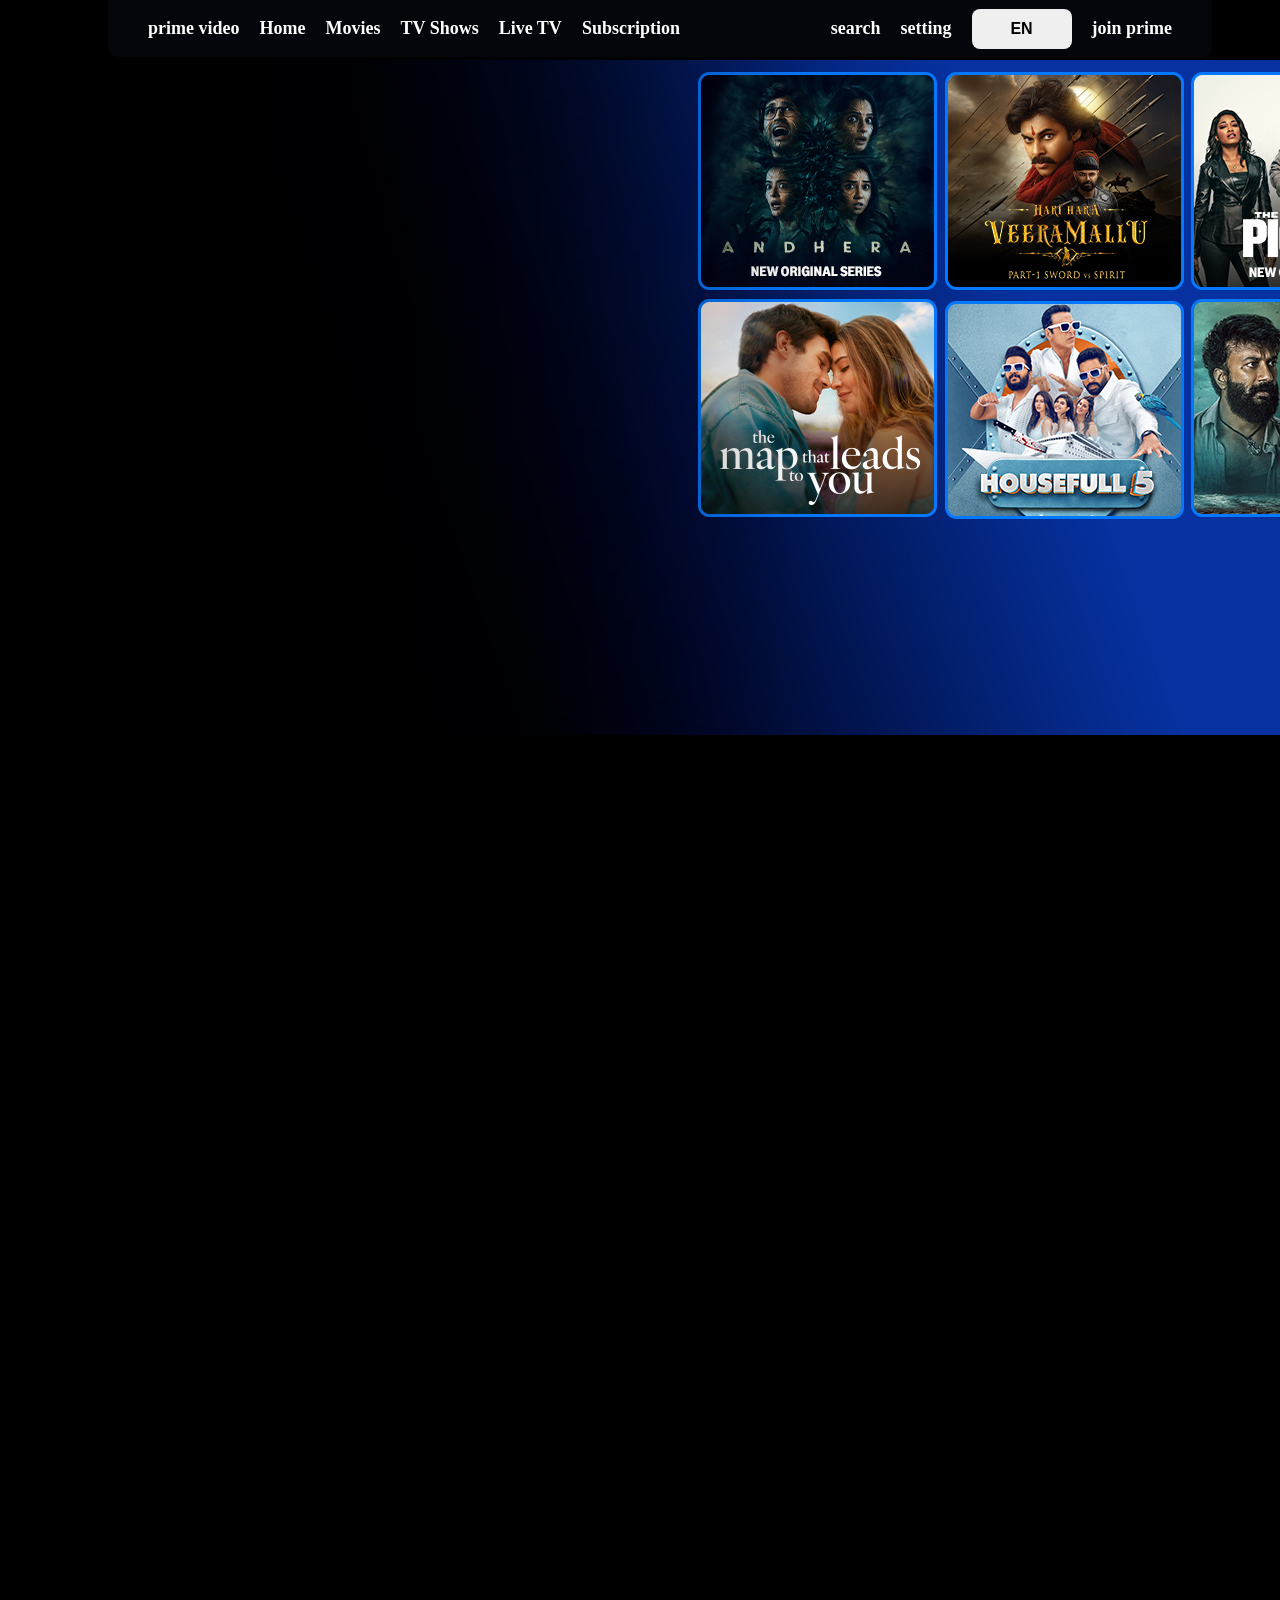
<file: CSS Notes/Navbar-Dropdown-Prime/index.html>
<!DOCTYPE html>
<html lang="en">

<head>
    <meta charset="UTF-8">
    <meta name="viewport" content="width=device-width, initial-scale=1.0">
    <title>Document</title>
    <link rel="stylesheet" href="style.css">
</head>

<body>
    <nav class="nav-bar">
        <div class="nav">
            <div class="left-options">
                <h3>prime video</h3>
                <h3>Home</h3>
                <h3>Movies</h3>
                <h3>TV Shows</h3>
                <h3>Live TV</h3>
                <h3>Subscription</h3>
            </div>
            <div class="right-options">
                <h3>search</h3>
                <h3>setting</h3>
                <div class="dropdown">
                    <button class="language-button">EN</button>
                    <div class="language-box">
                        <div class="languages">
                            <a href="">English</a>
                            <a href="">English</a>
                            <a href="">English</a>
                            <a href="">English</a>
                            <a href="">English</a>
                            <a href="">English</a>

                            <a href="">English</a>
                            <a href="">English</a>
                            <a href="">English</a>
                            <a href="">English</a>
                            <a href="">English</a>
                            <a href="">English</a>

                            <a href="">English</a>
                            <a href="">English</a>
                            <a href="">English</a>
                            <a href="">English</a>
                            <a href="">English</a>
                            <a href="">English</a>

                            <a href="">English</a>
                            <a href="">English</a>
                            <a href="">English</a>
                            <a href="">English</a>
                            <a href="">English</a>
                            <a href="">English</a>

                            <a href="">English</a>
                            <a href="">English</a>
                            <a href="">English</a>
                            <a href="">English</a>
                            <a href="">English</a>
                            <a href="">English</a>
                        </div>
                    </div>
                </div>
                <h3>join prime</h3>
            </div>
        </div>
    </nav>

    <section class="section-1">
        <div class="details">

        </div>
    </section>

</body>

</html>
</file>
<file: CSS Notes/Navbar-Dropdown-Prime/style.css>
body {
    margin: 0;
    padding: 0;
    height: 200vh;
    width: 100%;
    box-sizing: border-box;
    background-color: black;
    color: white;
}

.nav-bar {
    height: 60px;
    display: flex;
    justify-content: center;
    padding-left: 40px;
}

.nav {
    width: 80%;
    display: flex;
    justify-content: space-between;
    background-color: rgb(8, 13, 22, 0.5);
    backdrop-filter: blur(10px);
    padding: 0px 40px;
    border-bottom-left-radius: 10px;
    border-bottom-right-radius: 10px;
    position: fixed;
    /* z-index: 110; */
}

.left-options {
    display: flex;
    gap: 20px;
}

.nav h3 {
    font-size: 18px;
    font-weight: 600;
}

.right-options {
    display: flex;
    gap: 20px;
    align-items: center;
}

.language-button {
    height: 40px;
    width: 100px;
    font-size: 16px;
    font-weight: 600;
    border: none;
    border-radius: 8px;
}

.dropdown {
    position: relative;
    transition: visibility 0.5s;
}

.dropdown:hover .languages {
    visibility: visible;
}

.section-1 {
    width: 100%;
    display: flex;
    justify-content: flex-end;
}

.details {
    height: 675px;
    width: 1440px;
    background-image: url(./assets/bg.jpg);
}


.languages {
    visibility: hidden;
    right: 0;
    top: 50px;
    padding: 20px 40px;
    border-radius: 10px;
    display: grid;
    grid-template-columns: repeat(4, 100px);
    gap: 10px;
    background-color: rgb(27, 33, 46);
    backdrop-filter: blur(10px);
    position: absolute;
}

.languages a {
    text-decoration: none;
    color: white;
}
</file>
